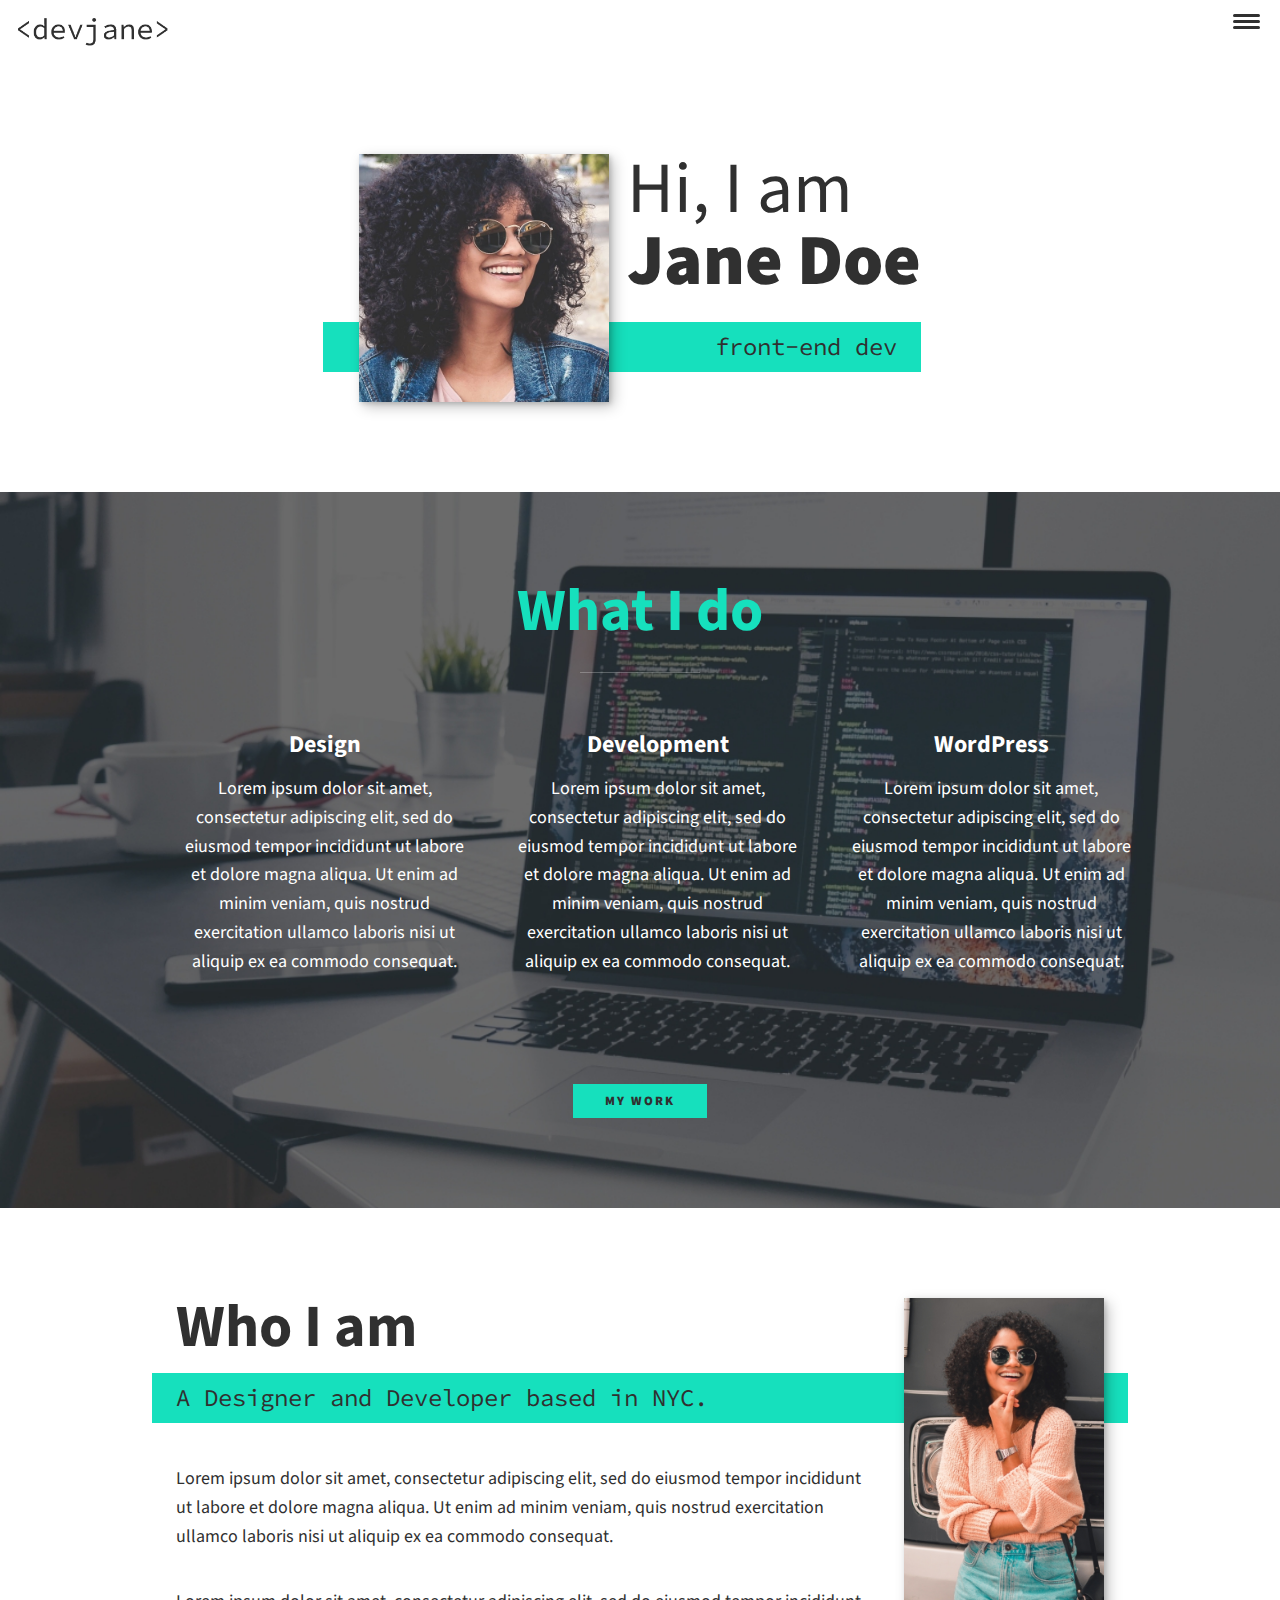
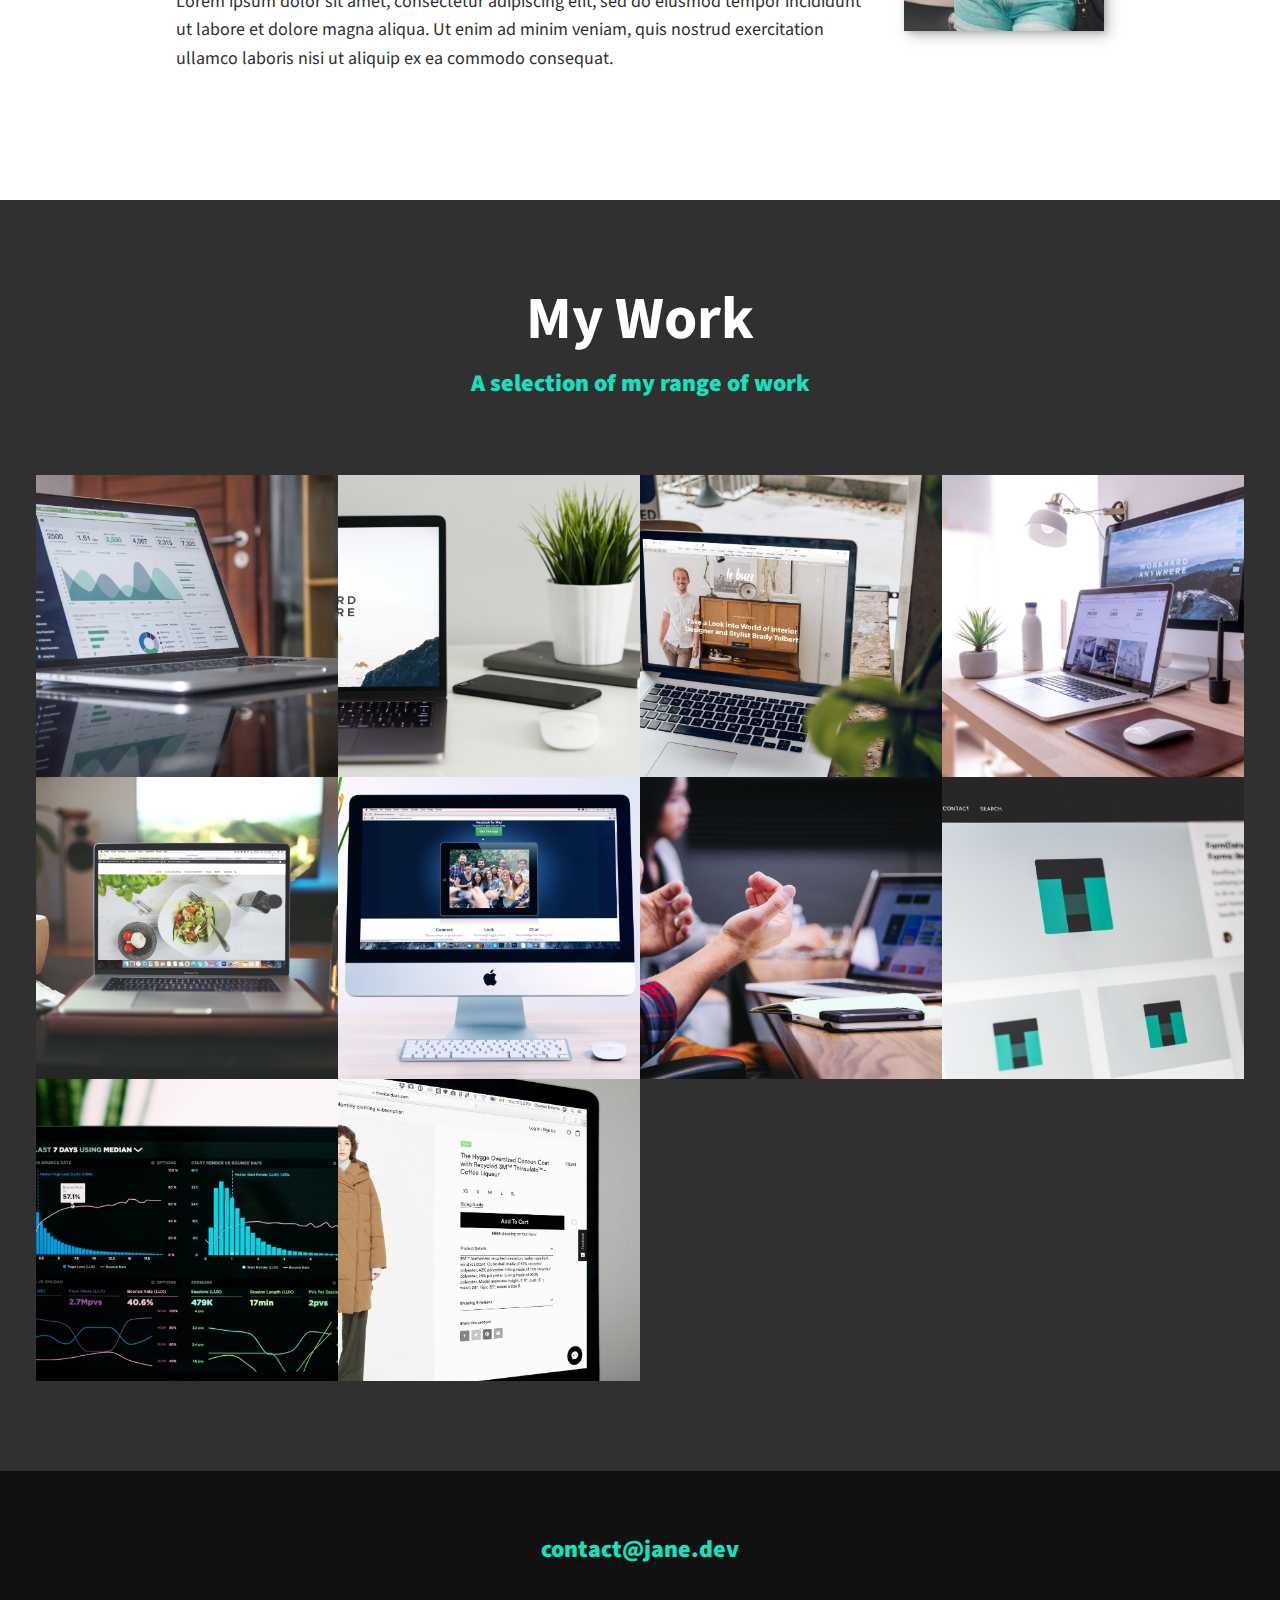
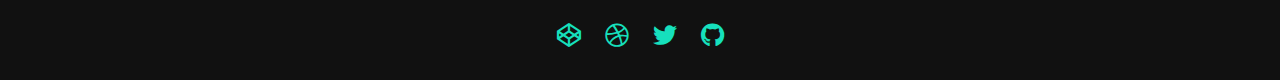
<file: index.html>
<!DOCTYPE html>
<html lang="en">
	<head>
		<meta charset="UTF-8" />
		<meta name="viewport" content="width=device-width, initial-scale=1.0" />
		<title>DevJane - Portfolio</title>

		<!-- font awesome -->
		<link
			rel="stylesheet"
			href="https://cdnjs.cloudflare.com/ajax/libs/font-awesome/5.15.1/css/all.min.css"
		/>

		<!-- google fonts -->
		<link
			href="https://fonts.googleapis.com/css2?family=Source+Code+Pro:wght@400;900&family=Source+Sans+Pro:wght@300;900&display=swap"
			rel="stylesheet"
		/>
		<link rel="stylesheet" href="css/styles.css" />
	</head>
	<body>
		<!-- Header Section -->
		<header>
			<div class="logo">
				<img src="images/devjane.png" alt="" />
			</div>

			<button class="nav-toggle" aria-label="toggle navigation">
				<span class="hamburger"></span>
			</button>
			<nav class="nav">
				<ul class="nav__list">
					<li class="nav__item">
						<a href="#home" class="nav__link">Home</a>
					</li>
					<li class="nav__item">
						<a href="#services" class="nav__link">My Services</a>
					</li>
					<li class="nav__item">
						<a href="#about" class="nav__link">About Me</a>
					</li>
					<li class="nav__item">
						<a href="#work" class="nav__link">My Work</a>
					</li>
				</ul>
			</nav>
		</header>

		<!-- Intro Section -->
		<section class="intro" id="home">
			<h1 class="section__title section__title--intro">
				Hi, I am <strong>Jane Doe</strong>
			</h1>
			<p class="section__subtitle section__subtitle--intro">front-end dev</p>
			<img
				src="images/dev-jane-01.jpg"
				alt="a picture of Jane Doe"
				class="intro__image"
			/>
		</section>

		<!-- Services -->
		<section class="my-services" id="services">
			<h2 class="section__title section__title--services">What I do</h2>
			<div class="services">
				<div class="service">
					<h3>Design</h3>
					<p>
						Lorem ipsum dolor sit amet, consectetur adipiscing elit, sed do
						eiusmod tempor incididunt ut labore et dolore magna aliqua. Ut enim
						ad minim veniam, quis nostrud exercitation ullamco laboris nisi ut
						aliquip ex ea commodo consequat.
					</p>
				</div>

				<div class="service">
					<h3>Development</h3>
					<p>
						Lorem ipsum dolor sit amet, consectetur adipiscing elit, sed do
						eiusmod tempor incididunt ut labore et dolore magna aliqua. Ut enim
						ad minim veniam, quis nostrud exercitation ullamco laboris nisi ut
						aliquip ex ea commodo consequat.
					</p>
				</div>

				<div class="service">
					<h3>WordPress</h3>
					<p>
						Lorem ipsum dolor sit amet, consectetur adipiscing elit, sed do
						eiusmod tempor incididunt ut labore et dolore magna aliqua. Ut enim
						ad minim veniam, quis nostrud exercitation ullamco laboris nisi ut
						aliquip ex ea commodo consequat.
					</p>
				</div>
			</div>

			<a href="#work" class="btn">My Work</a>
		</section>

		<!-- About Me -->
		<section class="about-me" id="about">
			<h2 class="section__title section__title-about">Who I am</h2>
			<p class="section__subtitle section__subtitle--about">
				A Designer and Developer based in NYC.
			</p>

			<div class="about-me__body">
				<p>
					Lorem ipsum dolor sit amet, consectetur adipiscing elit, sed do
					eiusmod tempor incididunt ut labore et dolore magna aliqua. Ut enim ad
					minim veniam, quis nostrud exercitation ullamco laboris nisi ut
					aliquip ex ea commodo consequat.
				</p>
				<p>
					Lorem ipsum dolor sit amet, consectetur adipiscing elit, sed do
					eiusmod tempor incididunt ut labore et dolore magna aliqua. Ut enim ad
					minim veniam, quis nostrud exercitation ullamco laboris nisi ut
					aliquip ex ea commodo consequat.
				</p>
			</div>

			<img src="images/dev-jane-02.jpg" alt="Jane Doe" class="about-me__img" />
		</section>

		<!-- Work -->
		<section class="my-work" id="work">
			<h2 class="section__title">My Work</h2>
			<p class="section__subtitle section__subtitle--work">
				A selection of my range of work
			</p>

			<div class="portfolio">
				<!-- Portfolio Image 1 -->
				<a href="portfolio-item.html" class="portfolio__item"
					><img src="images/portfolio-01.jpg" alt="" class="portfolio__img"
				/></a>

				<!-- Portfolio Image 2 -->
				<a href="#" class="portfolio__item"
					><img src="images/portfolio-02.jpg" alt="" class="portfolio__img"
				/></a>

				<!-- Portfolio Image 3 -->
				<a href="#" class="portfolio__item"
					><img src="images/portfolio-03.jpg" alt="" class="portfolio__img"
				/></a>

				<!-- Portfolio Image 4 -->
				<a href="#" class="portfolio__item"
					><img src="images/portfolio-04.jpg" alt="" class="portfolio__img"
				/></a>

				<!-- Portfolio Image 5 -->
				<a href="#" class="portfolio__item"
					><img src="images/portfolio-05.jpg" alt="" class="portfolio__img"
				/></a>

				<!-- Portfolio Image 6 -->
				<a href="#" class="portfolio__item"
					><img src="images/portfolio-06.jpg" alt="" class="portfolio__img"
				/></a>

				<!-- Portfolio Image 7 -->
				<a href="#" class="portfolio__item"
					><img src="images/portfolio-07.jpg" alt="" class="portfolio__img"
				/></a>

				<!-- Portfolio Image 8 -->
				<a href="#" class="portfolio__item"
					><img src="images/portfolio-08.jpg" alt="" class="portfolio__img"
				/></a>

				<!-- Portfolio Image 9 -->
				<a href="#" class="portfolio__item"
					><img src="images/portfolio-09.jpg" alt="" class="portfolio__img"
				/></a>

				<!-- Portfolio Image 10 -->
				<a href="#" class="portfolio__item"
					><img src="images/portfolio-10.jpg" alt="" class="portfolio__img"
				/></a>
			</div>
		</section>

		<!-- Footer -->
		<footer class="footer">
			<a href="mailto: contact@jane.dev" class="footer__link">
				contact@jane.dev
			</a>
			<ul class="social-list">
				<li class="social-list__item">
					<a href="https://codepen.io" class="social-list__link">
						<i class="fab fa-codepen"></i>
					</a>
				</li>
				<li class="social-list__item">
					<a href="https://dribbble.com" class="social-list__link">
						<i class="fab fa-dribbble"></i>
					</a>
				</li>
				<li class="social-list__item">
					<a href="https://twitter.com" class="social-list__link">
						<i class="fab fa-twitter"></i>
					</a>
				</li>
				<li class="social-list__item">
					<a href="https://github.com" class="social-list__link">
						<i class="fab fa-github"></i>
					</a>
				</li>
			</ul>
		</footer>

		<!-- JavaScript -->
		<script src="js/app.js"></script>
	</body>
</html>
</file>
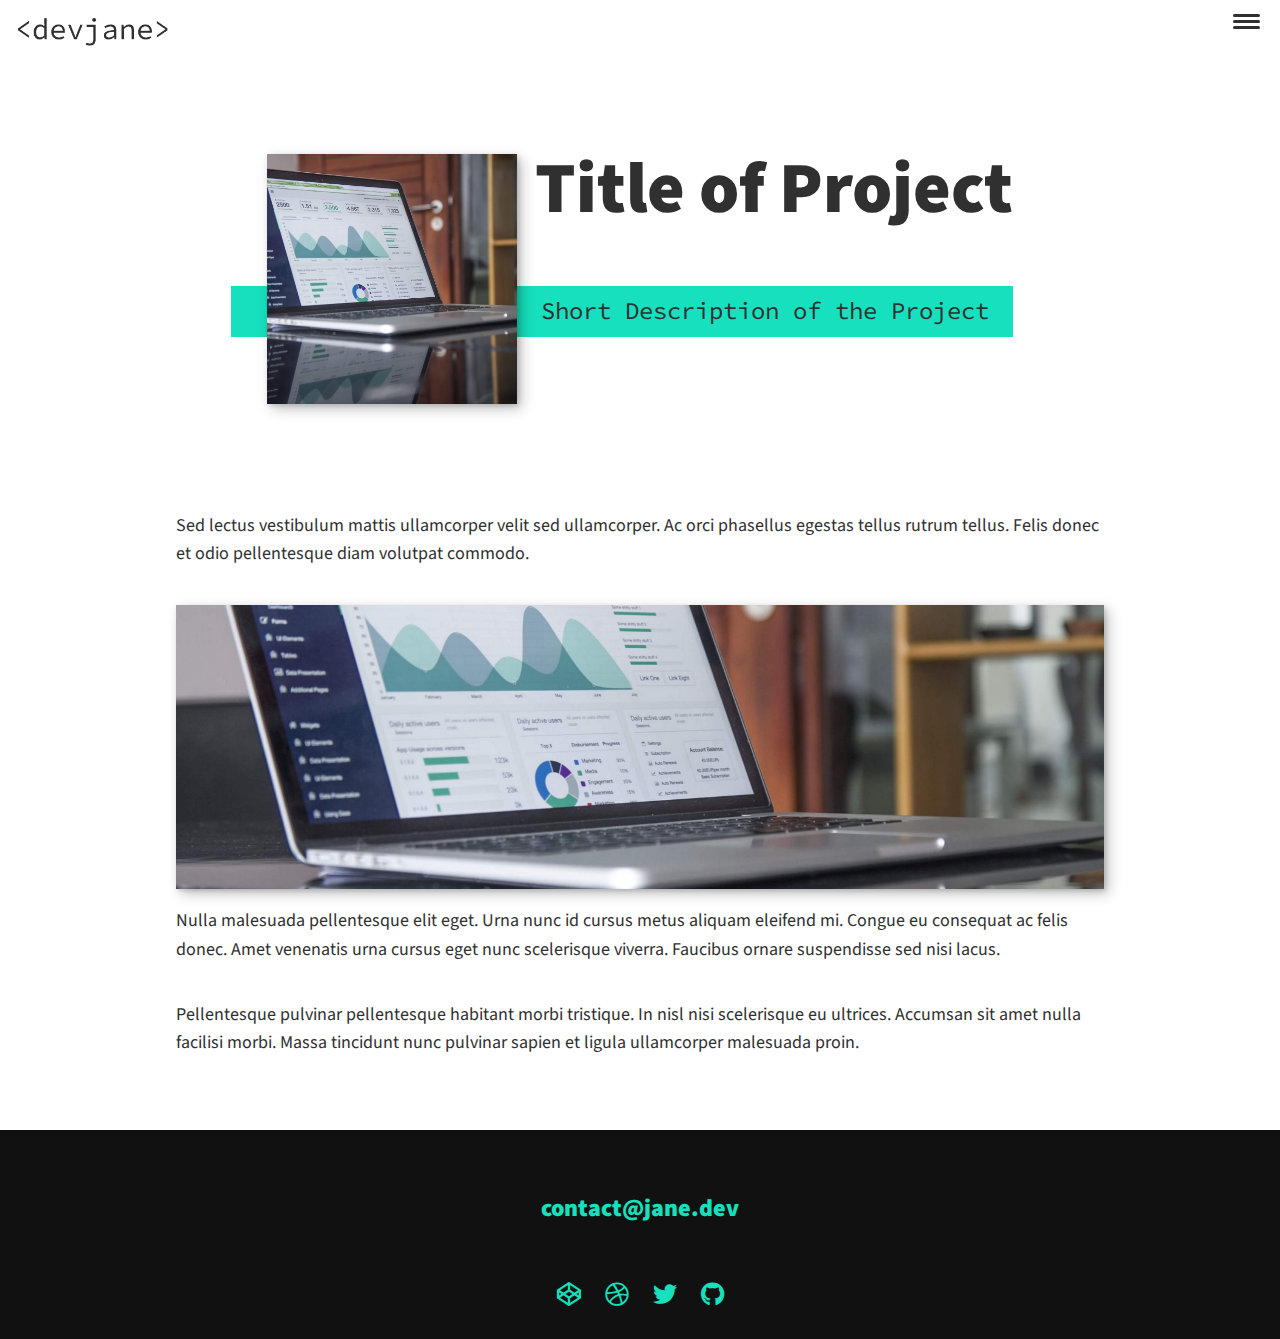
<file: portfolio-item.html>
<!DOCTYPE html>
<html lang="en">
	<head>
		<meta charset="UTF-8" />
		<meta name="viewport" content="width=device-width, initial-scale=1.0" />
		<title>DevJane - Portfolio</title>

		<!-- font awesome -->
		<link
			rel="stylesheet"
			href="https://cdnjs.cloudflare.com/ajax/libs/font-awesome/5.15.1/css/all.min.css"
		/>

		<!-- google fonts -->
		<link
			href="https://fonts.googleapis.com/css2?family=Source+Code+Pro:wght@400;900&family=Source+Sans+Pro:wght@300;900&display=swap"
			rel="stylesheet"
		/>
		<link rel="stylesheet" href="css/styles.css" />
	</head>
	<body>
		<!-- Header Section -->
		<header>
			<div class="logo">
				<img src="images/devjane.png" alt="" />
			</div>

			<button class="nav-toggle" aria-label="toggle navigation">
				<span class="hamburger"></span>
			</button>
			<nav class="nav">
				<ul class="nav__list">
					<li class="nav__item">
						<a href="index.html" class="nav__link">Home</a>
					</li>
					<li class="nav__item">
						<a href="index.html#services" class="nav__link">My Services</a>
					</li>
					<li class="nav__item">
						<a href="index.html#about" class="nav__link">About Me</a>
					</li>
					<li class="nav__item">
						<a href="index.html#work" class="nav__link">My Work</a>
					</li>
				</ul>
			</nav>
		</header>

		<!-- Intro Section -->
		<section class="intro" id="home">
			<h1 class="section__title section__title--intro">
				<strong>Title of Project</strong>
			</h1>
			<p class="section__subtitle section__subtitle--intro">
				Short Description of the Project
			</p>
			<img src="images/portfolio-01.jpg" alt="" class="intro__image" />
		</section>

		<div class="portfolio-item-individual">
			<p>
				Sed lectus vestibulum mattis ullamcorper velit sed ullamcorper. Ac orci
				phasellus egestas tellus rutrum tellus. Felis donec et odio pellentesque
				diam volutpat commodo.
			</p>
			<img
				src="images/portfolio-details.jpg"
				alt=""
				class="portfolio-item-detail"
			/>
			<p>
				Nulla malesuada pellentesque elit eget. Urna nunc id cursus metus
				aliquam eleifend mi. Congue eu consequat ac felis donec. Amet venenatis
				urna cursus eget nunc scelerisque viverra. Faucibus ornare suspendisse
				sed nisi lacus.
			</p>
			<p>
				Pellentesque pulvinar pellentesque habitant morbi tristique. In nisl
				nisi scelerisque eu ultrices. Accumsan sit amet nulla facilisi morbi.
				Massa tincidunt nunc pulvinar sapien et ligula ullamcorper malesuada
				proin.
			</p>
		</div>

		<!-- Footer -->
		<footer class="footer">
			<a href="mailto: contact@jane.dev" class="footer__link">
				contact@jane.dev
			</a>
			<ul class="social-list">
				<li class="social-list__item">
					<a href="https://codepen.io" class="social-list__link">
						<i class="fab fa-codepen"></i>
					</a>
				</li>
				<li class="social-list__item">
					<a href="https://dribbble.com" class="social-list__link">
						<i class="fab fa-dribbble"></i>
					</a>
				</li>
				<li class="social-list__item">
					<a href="https://twitter.com" class="social-list__link">
						<i class="fab fa-twitter"></i>
					</a>
				</li>
				<li class="social-list__item">
					<a href="https://github.com" class="social-list__link">
						<i class="fab fa-github"></i>
					</a>
				</li>
			</ul>
		</footer>

		<!-- JavaScript -->
		<script src="js/app.js"></script>
	</body>
</html>
</file>
<file: css/styles.css>
*,
*::before,
*::after {
	box-sizing: border-box;
}

/* Variables */
:root {
	--ff-primary: "Source Sans Pro", sans-serif;
	--ff-secondary: "Source Code Pro", monospace;

	--fw-reg: 400;
	--fw-bold: 900;

	--clr-light: #fff;
	--clr-dark: #303030;
	--clr-accent: #16e0bd;

	--fs-h1: 3rem;
	--fs-h2: 2.25rem;
	--fs-h3: 1.25rem;
	--fs-body: 1rem;

	--bs: 0.25em 0.25em 0.75em rgba(0, 0, 0, 0.25),
		0.125em 0.125em 0.25em rgba(0, 0, 0, 0.15);
}

@media screen and (min-width: 800px) {
	:root {
		--fs-h1: 4.5rem;
		--fs-h2: 3.75rem;
		--fs-h3: 1.5rem;
		--fs-body: 1.125rem;
	}
}

/* General Styling */
html {
	scroll-behavior: smooth;
}

body {
	background: var(--clr-light);
	color: var(--clr-dark);
	margin: 0;
	font-family: var(--ff-primary);
	font-size: var(--fs-body);
	line-height: 1.6;
}

section {
	padding: 5em 2em;
}

img {
	display: block;
	max-width: 100%;
}

:focus {
	outline: 3px solid var(--clr-accent);
	outline-offset: 3px;
}

/* Buttons */
.btn {
	display: inline-block;
	padding: 0.5em 2.5em;
	background: var(--clr-accent);
	color: var(--clr-dark);
	text-decoration: none;
	cursor: pointer;
	font-size: 0.8rem;
	text-transform: uppercase;
	letter-spacing: 2px;
	font-weight: var(--fw-bold);
	transition: transform 200ms ease-in-out;
}

.btn:hover {
	transform: scale(1.1);
}

/* Typography */
strong {
	font-weight: var(--fw-bold);
}

h1,
h2,
h3 {
	line-height: 1;
	margin: 0;
}

h1 {
	font-size: var(--fs-h1);
}
h2 {
	font-size: var(--fs-h2);
}
h3 {
	font-size: var(--fs-h3);
}
p {
	padding-bottom: 1em;
}

.section__title {
	margin-bottom: 0.25em;
}

.section__subtitle {
	margin: 0;
	font-size: var(--fs-h3);
}

.section__subtitle--intro,
.section__subtitle--about {
	background: var(--clr-accent);
	padding: 0.25em 1em;
	font-family: var(--ff-secondary);
	margin-bottom: 1em;
}

/* Header */
header {
	display: flex;
	justify-content: space-between;
	padding: 1em;
}

.logo {
	max-width: 150px;
}

.nav {
	position: fixed;
	background: var(--clr-dark);
	color: var(--clr-light);
	top: 0;
	bottom: 0;
	right: 0;
	left: 0;
	z-index: 100;

	transform: translate(100%);
	transition: transform 250ms cubic-bezier(0.5, 0, 0.5, 1);
}

.nav__list {
	list-style: none;
	display: flex;
	height: 100%;
	flex-direction: column;
	justify-content: space-evenly;
	align-items: center;
	margin: 0;
	padding: 0;
}

.nav__link {
	color: var(--clr-light);
	font-weight: var(--fw-bold);
	font-size: var(--fs-h2);
	text-decoration: none;
}

.nav__link:hover {
	color: var(--clr-accent);
}

.nav-toggle {
	padding: 0.5em;
	background: transparent;
	border: 0;
	cursor: pointer;
	position: absolute;
	right: 1em;
	top: 1em;
	z-index: 1000;
}

.nav-open .nav {
	transform: translate(0%);
}

.nav-open .nav-toggle {
	position: fixed;
}

.nav-open .hamburger {
	transform: rotate(45deg);
	background: var(--clr-accent);
}

.nav-open .hamburger::before {
	transform: rotate(90deg) translate(-6px);
	background: var(--clr-accent);
}

.nav-open .hamburger::after {
	opacity: 0;
}

.hamburger {
	display: block;
	position: relative;
}

.hamburger,
.hamburger::after,
.hamburger::before {
	background: var(--clr-dark);
	width: 2em;
	height: 3px;
	border-radius: 1em;
	transition: transform 250ms ease-in-out;
}

.hamburger::before,
.hamburger::after {
	content: "";
	position: absolute;
	left: 0;
	right: 0;
}

.hamburger::before {
	top: 6px;
}

.hamburger::after {
	bottom: 6px;
}

/* Intro Section */
.intro {
	position: relative;
}

.intro__image {
	box-shadow: var(--bs);
}

.section__title--intro {
	font-weight: var(--fw-reg);
}

.section__title--intro strong {
	display: block;
}

.section__subtitle--intro {
	display: inline-block;
}

@media screen and (min-width: 600px) {
	.intro {
		display: grid;
		width: min-content;
		margin: 0 auto;
		grid-column-gap: 1em;
		grid-template-areas: "img title" "img subtitle";
		grid-template-columns: min-content max-content;
	}

	.intro__image {
		grid-area: img;
		min-width: 250px;
		position: relative;
		z-index: 2;
	}

	.section__subtitle--intro {
		align-self: start;
		grid-column: -1 / 1;
		grid-row: 2;
		text-align: right;
		position: relative;
		left: -1.5em;
		width: calc(100% + 1.5em);
	}
}

/* Services Section */
.my-services {
	background-color: var(--clr-dark);
	background-image: url(../images/services-bg.jpg);
	background-size: cover;
	color: var(--clr-light);
	text-align: center;
}

.section__title--services {
	color: var(--clr-accent);
	position: relative;
}

.section__title--services::after {
	content: "";
	display: block;
	width: 2em;
	height: 1px;
	margin: 0.5em auto 1em;
	background: var(--clr-light);
	opacity: 0.25;
}

.services {
	margin-bottom: 4em;
}

.service {
	max-width: 500px;
	margin: 0 auto;
}

@media screen and (min-width: 800px) {
	.services {
		display: flex;
		max-width: 1000px;
		margin-left: auto;
		margin-right: auto;
	}

	.service {
		margin-left: 2em;
	}
}

/* About Me */

.about-me {
	max-width: 1000px;
	margin: 0 auto;
}

.about-me__img {
	box-shadow: var(--bs);
}

@media screen and (min-width: 600px) {
	.about-me {
		display: grid;
		grid-template-columns: 1fr 200px;
		grid-template-areas: "title img" "subtitle img" "text img";
		grid-column-gap: 2em;
	}

	.section__title--about {
		grid-area: title;
	}

	.section__subtitle--about {
		grid-column: 1 / -1;
		grid-row: 2;
		position: relative;
		left: -1em;
		width: calc(100% + 2em);
		padding-left: 1em;
		padding-right: calc(200px + 4em);
	}

	.about-me__img {
		grid-area: img;
		position: relative;
		z-index: 2;
	}
}

/* My Work Section */
.my-work {
	background-color: var(--clr-dark);
	color: var(--clr-light);
	text-align: center;
}

.section__subtitle--work {
	color: var(--clr-accent);
	font-weight: var(--fw-bold);
	margin-bottom: 2em;
}

.portfolio {
	display: grid;
	grid-template-columns: repeat(auto-fit, minmax(300px, 1fr));
}

.portfolio__item {
	background: var(--clr-dark);
	overflow: hidden;
}

.portfolio__img {
	transition: transform 750ms cubic-bezier(0.5, 0, 0.5, 1), opacity 250ms linear;
}

.portfolio__img:hover {
	transform: scale(1.2);
	opacity: 0.75;
}

/* Footer */
.footer {
	background-color: #111111;
	color: var(--clr-accent);
	text-align: center;
	padding: 2.5em 0;
	padding-bottom: 1em;
	font-size: var(--fs-h3);
}

.footer a {
	color: inherit;
	text-decoration: none;
}

.footer__link {
	font-weight: var(--fw-bold);
}

.footer__link:hover {
	text-decoration: underline;
}

.footer__link:hover,
.social-list__link:hover {
	opacity: 0.7;
}

.social-list {
	list-style: none;
	display: flex;
	justify-content: center;
	margin: 2em 0 0;
	padding: 0;
}

.social-list__items {
	margin: 0 0.5em;
}

.social-list__link {
	padding: 0.5em;
}

/* Individual Portfolio Items Styles */
.portfolio-item-individual {
	padding: 0 2em 2em;
	max-width: 1000px;
	margin: 0 auto;
}

.portfolio-item-detail {
	margin: 1em 0;
	box-shadow: var(--bs);
}
</file>
